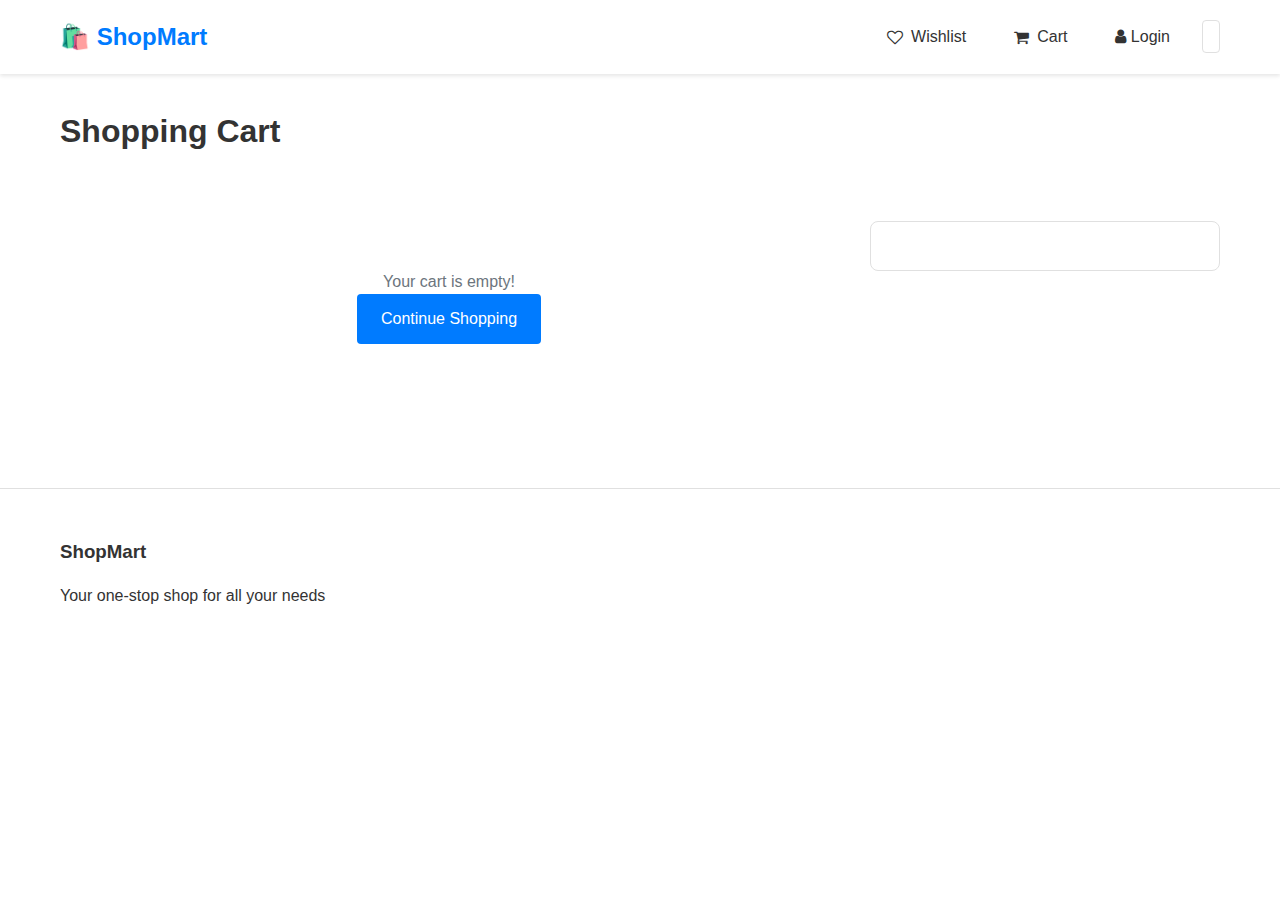
<file: E-commerce/cart.html>
<!DOCTYPE html>
<html lang="en">
<head>
    <meta charset="UTF-8">
    <meta name="viewport" content="width=device-width, initial-scale=1.0">
    <title>Cart - ShopMart</title>
    <link rel="stylesheet" href="https://cdnjs.cloudflare.com/ajax/libs/font-awesome/4.7.0/css/font-awesome.min.css">
    <link rel="stylesheet" href="css/styles.css">
</head>
<body>
    <!-- Navigation -->
    <nav class="navbar">
        <div class="container">
            <div class="nav-brand">
                <a href="index.html"><h1>🛍️ ShopMart</h1></a>
            </div>
            <div class="nav-menu">
                <a href="wishlist.html" class="nav-link">
                    <i class="fa fa-heart-o"></i>
                    <span class="wishlist-count">0</span>
                    Wishlist
                </a>
                <a href="cart.html" class="nav-link">
                    <i class="fa fa-shopping-cart"></i>
                    <span class="cart-count">0</span>
                    Cart
                </a>
                <a href="login.html" id="login-btn" class="nav-link">
                    <i class="fa fa-user"></i>
                    Login
                </a>
                <div id="user-menu" class="user-menu" style="display: none;">
                    <span class="user-name">User</span>
                    <div class="user-dropdown">
                        <a href="profile.html"><i class="fa fa-user"></i> Profile</a>
                        <a href="orders.html"><i class="fa fa-shopping-bag"></i> Orders</a>
                        <a href="wishlist.html"><i class="fa fa-heart"></i> Wishlist</a>
                        <a href="#" onclick="logout()"><i class="fa fa-sign-out"></i> Logout</a>
                    </div>
                </div>
                <button id="theme-toggle" class="btn-icon"><i class="fa fa-moon"></i></button>
            </div>
        </div>
    </nav>

    <div class="container">
        <h1 class="page-title">Shopping Cart</h1>
        <div class="cart-page">
            <div class="cart-items-section">
                <div id="cart-items"></div>
            </div>
            <aside class="cart-summary" id="cart-summary"></aside>
        </div>
    </div>

    <!-- Footer -->
    <footer class="footer">
        <div class="container">
            <div class="footer-content">
                <div class="footer-section">
                    <h3>ShopMart</h3>
                    <p>Your one-stop shop for all your needs</p>
                </div>
            </div>
        </div>
    </footer>

    <script src="data/products.js"></script>
    <script src="js/app.js"></script>
    <script src="js/pages.js"></script>
</body>
</html>
</file>
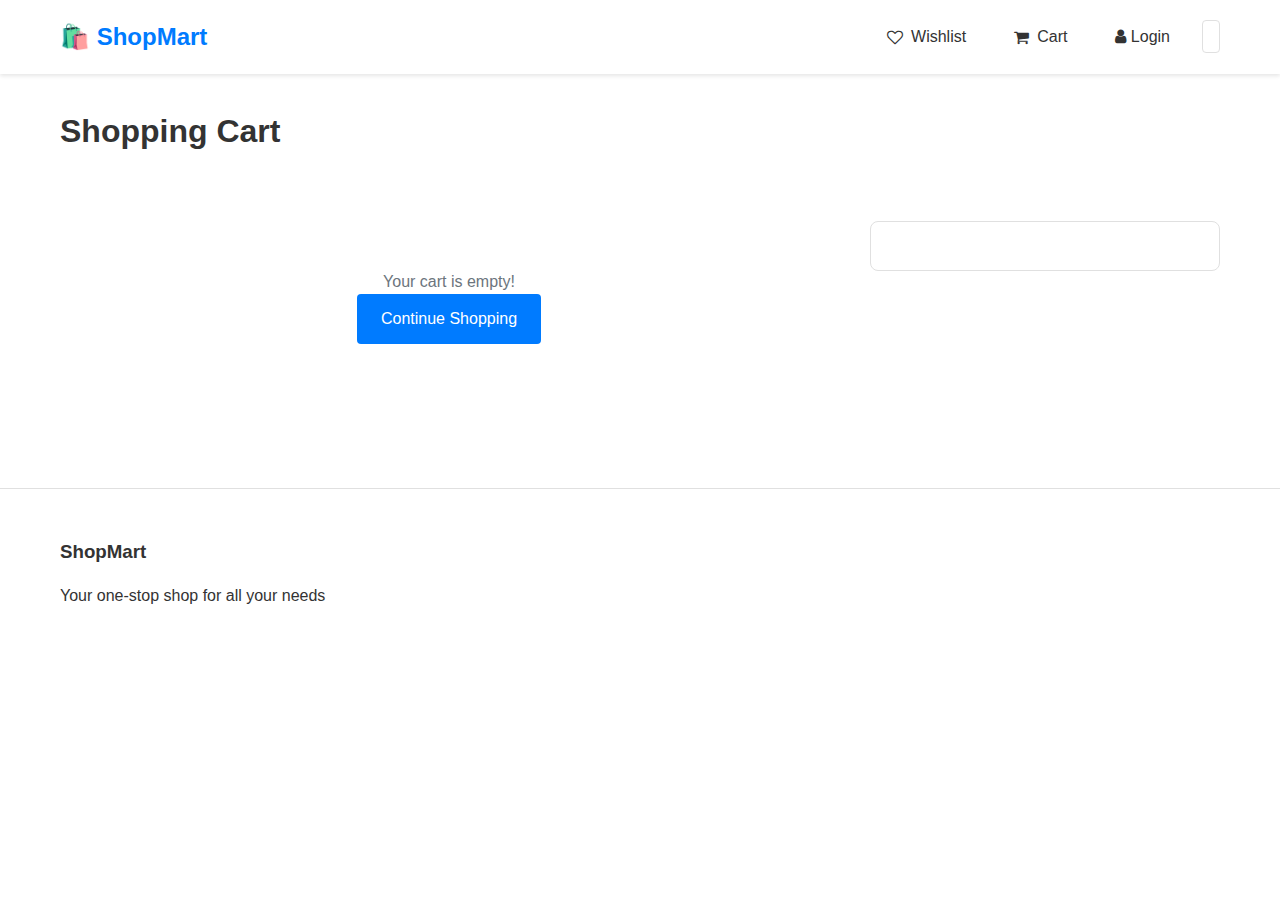
<file: E-commerce/checkout.html>
<!DOCTYPE html>
<html lang="en">
<head>
    <meta charset="UTF-8">
    <meta name="viewport" content="width=device-width, initial-scale=1.0">
    <title>Checkout - ShopMart</title>
    <link rel="stylesheet" href="https://cdnjs.cloudflare.com/ajax/libs/font-awesome/4.7.0/css/font-awesome.min.css">
    <link rel="stylesheet" href="css/styles.css">
</head>
<body>
    <!-- Navigation -->
    <nav class="navbar">
        <div class="container">
            <div class="nav-brand">
                <a href="index.html"><h1>🛍️ ShopMart</h1></a>
            </div>
            <div class="nav-menu">
                <a href="wishlist.html" class="nav-link">
                    <i class="fa fa-heart-o"></i>
                    <span class="wishlist-count">0</span>
                    Wishlist
                </a>
                <a href="cart.html" class="nav-link">
                    <i class="fa fa-shopping-cart"></i>
                    <span class="cart-count">0</span>
                    Cart
                </a>
                <button id="theme-toggle" class="btn-icon"><i class="fa fa-moon"></i></button>
            </div>
        </div>
    </nav>

    <div class="container">
        <h1 class="page-title">Checkout</h1>
        <div class="checkout-page">
            <form id="checkout-form" class="checkout-form">
                <div class="form-section">
                    <h2>Shipping Information</h2>
                    <div class="form-group">
                        <label for="name">Full Name *</label>
                        <input type="text" id="name" name="name" required>
                    </div>
                    <div class="form-group">
                        <label for="address">Address *</label>
                        <input type="text" id="address" name="address" required>
                    </div>
                    <div class="form-row">
                        <div class="form-group">
                            <label for="city">City *</label>
                            <input type="text" id="city" name="city" required>
                        </div>
                        <div class="form-group">
                            <label for="zip">ZIP Code *</label>
                            <input type="text" id="zip" name="zip" pattern="[0-9]{6}" required>
                        </div>
                    </div>
                    <div class="form-group">
                        <label for="phone">Phone *</label>
                        <input type="tel" id="phone" name="phone" pattern="[0-9]{10}" required>
                    </div>
                    <div class="form-group">
                        <label for="email">Email *</label>
                        <input type="email" id="email" name="email" required>
                    </div>
                </div>

                <div class="form-section">
                    <h2>Payment Method</h2>
                    <div class="payment-methods">
                        <label class="payment-option">
                            <input type="radio" name="payment-method" value="COD" checked>
                            <span>Cash on Delivery (COD)</span>
                        </label>
                        <label class="payment-option">
                            <input type="radio" name="payment-method" value="UPI">
                            <span>UPI</span>
                        </label>
                        <label class="payment-option">
                            <input type="radio" name="payment-method" value="Card">
                            <span>Credit/Debit Card</span>
                        </label>
                    </div>
                </div>

                <button type="submit" class="btn btn-primary btn-block">Place Order</button>
            </form>

            <aside class="checkout-summary-section" id="checkout-summary"></aside>
        </div>
    </div>

    <!-- Footer -->
    <footer class="footer">
        <div class="container">
            <div class="footer-content">
                <div class="footer-section">
                    <h3>ShopMart</h3>
                </div>
            </div>
        </div>
    </footer>

    <script src="data/products.js"></script>
    <script src="js/app.js"></script>
    <script src="js/pages.js"></script>
</body>
</html>
</file>
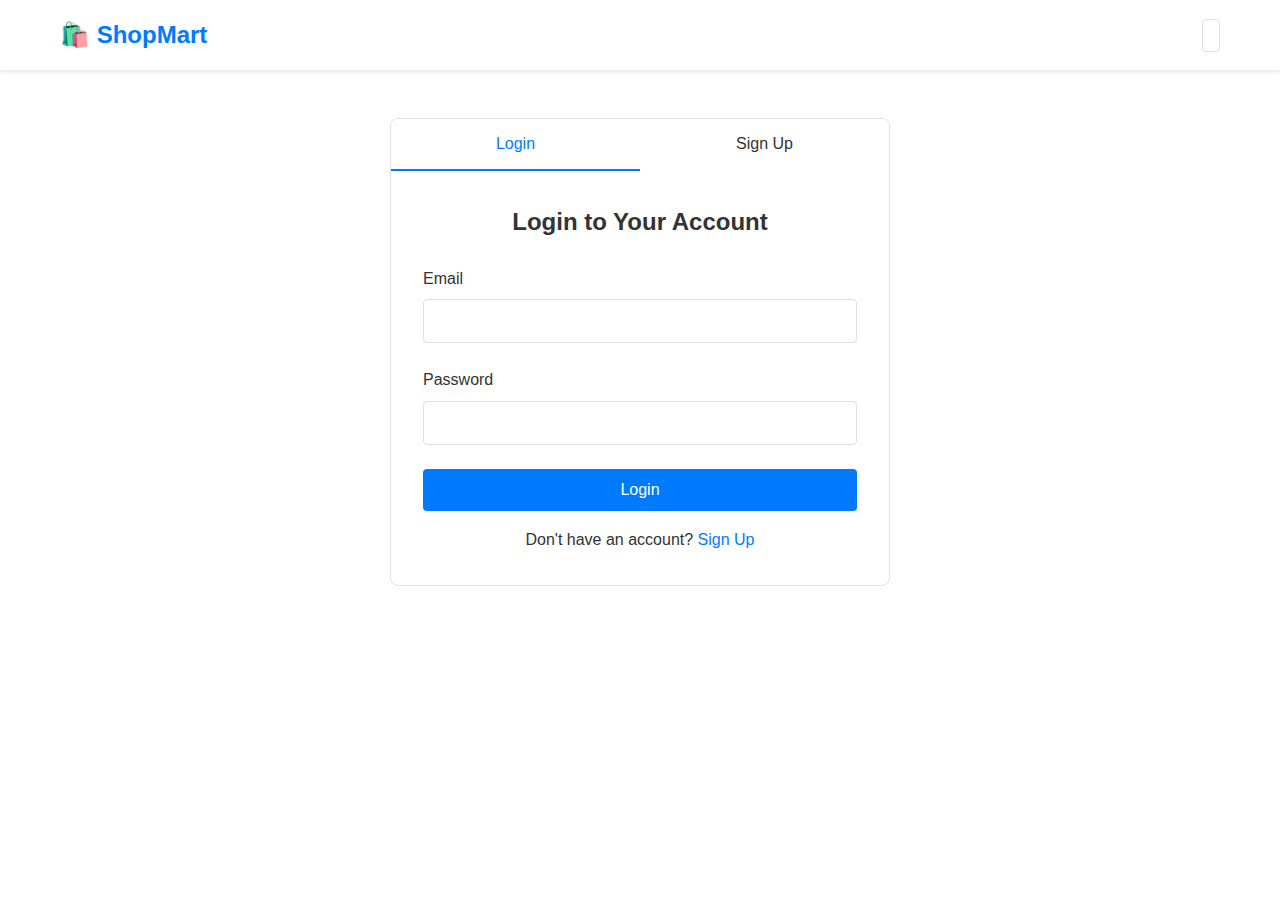
<file: E-commerce/login.html>
<!DOCTYPE html>
<html lang="en">
<head>
    <meta charset="UTF-8">
    <meta name="viewport" content="width=device-width, initial-scale=1.0">
    <title>Login - ShopMart</title>
    <link rel="stylesheet" href="https://cdnjs.cloudflare.com/ajax/libs/font-awesome/4.7.0/css/font-awesome.min.css">
    <link rel="stylesheet" href="css/styles.css">
</head>
<body>
    <!-- Navigation -->
    <nav class="navbar">
        <div class="container">
            <div class="nav-brand">
                <a href="index.html"><h1>🛍️ ShopMart</h1></a>
            </div>
            <div class="nav-menu">
                <button id="theme-toggle" class="btn-icon"><i class="fa fa-moon"></i></button>
            </div>
        </div>
    </nav>

    <div class="container">
        <div class="auth-page">
            <div class="auth-tabs">
                <button class="tab-btn active" onclick="switchTab('login')">Login</button>
                <button class="tab-btn" onclick="switchTab('signup')">Sign Up</button>
            </div>

            <div id="login-tab" class="auth-tab active">
                <form id="login-form" class="auth-form">
                    <h2>Login to Your Account</h2>
                    <div class="form-group">
                        <label for="login-email">Email</label>
                        <input type="email" id="login-email" name="email" required>
                    </div>
                    <div class="form-group">
                        <label for="login-password">Password</label>
                        <input type="password" id="login-password" name="password" required>
                    </div>
                    <button type="submit" class="btn btn-primary btn-block">Login</button>
                    <p class="auth-link">Don't have an account? <a href="#" onclick="switchTab('signup'); return false;">Sign Up</a></p>
                </form>
            </div>

            <div id="signup-tab" class="auth-tab">
                <form id="signup-form" class="auth-form">
                    <h2>Create New Account</h2>
                    <div class="form-group">
                        <label for="signup-name">Full Name</label>
                        <input type="text" id="signup-name" name="name" required>
                    </div>
                    <div class="form-group">
                        <label for="signup-email">Email</label>
                        <input type="email" id="signup-email" name="email" required>
                    </div>
                    <div class="form-group">
                        <label for="signup-password">Password</label>
                        <input type="password" id="signup-password" name="password" required minlength="6">
                    </div>
                    <div class="form-group">
                        <label for="confirm-password">Confirm Password</label>
                        <input type="password" id="confirm-password" name="confirm-password" required>
                    </div>
                    <button type="submit" class="btn btn-primary btn-block">Sign Up</button>
                    <p class="auth-link">Already have an account? <a href="#" onclick="switchTab('login'); return false;">Login</a></p>
                </form>
            </div>
        </div>
    </div>

    <script>
        function switchTab(tab) {
            document.querySelectorAll('.tab-btn').forEach(btn => btn.classList.remove('active'));
            document.querySelectorAll('.auth-tab').forEach(t => t.classList.remove('active'));
            
            if (tab === 'login') {
                document.querySelector('.tab-btn:first-child').classList.add('active');
                document.getElementById('login-tab').classList.add('active');
            } else {
                document.querySelector('.tab-btn:last-child').classList.add('active');
                document.getElementById('signup-tab').classList.add('active');
            }
        }
        window.switchTab = switchTab;
    </script>

    <script src="data/products.js"></script>
    <script src="js/app.js"></script>
    <script src="js/pages.js"></script>
</body>
</html>
</file>
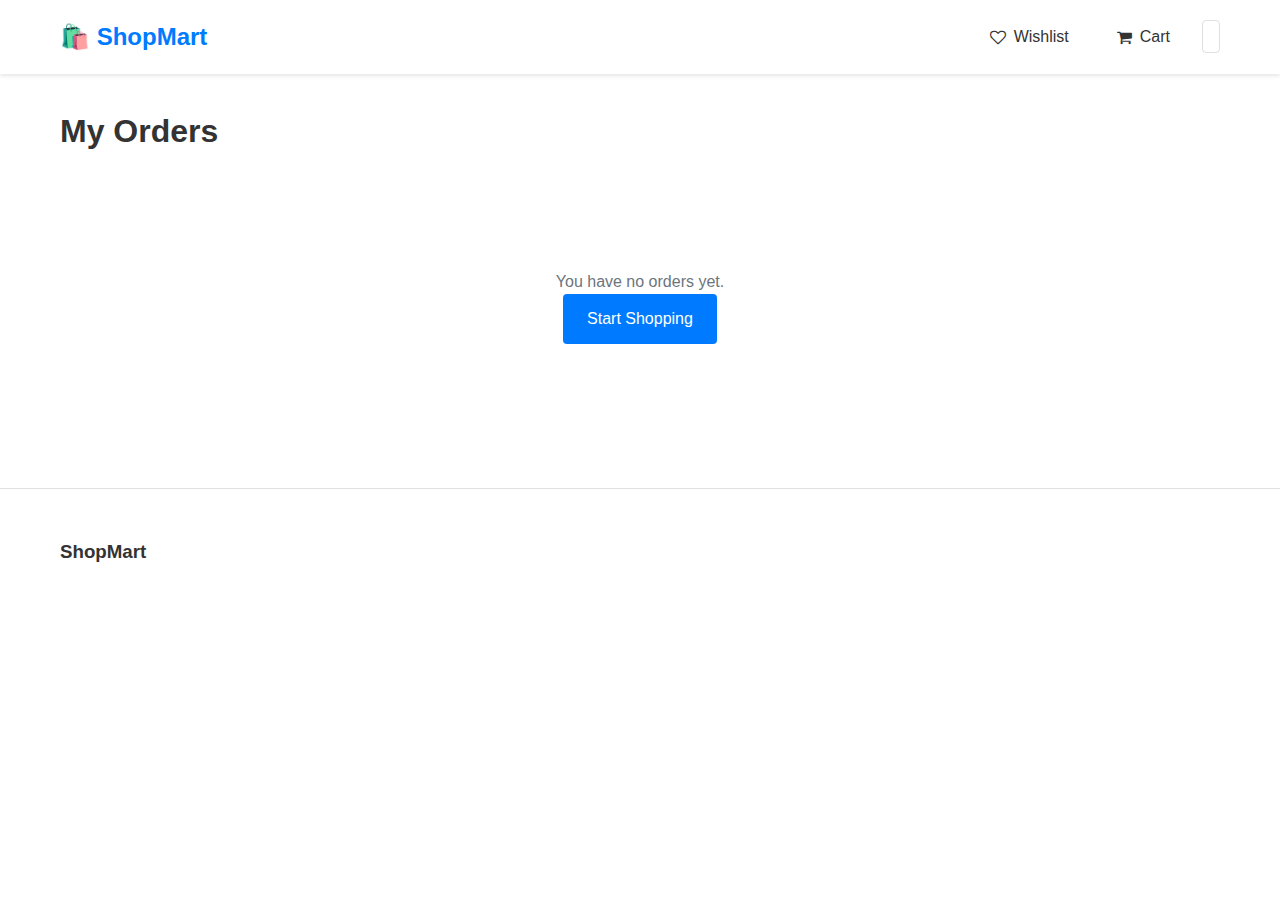
<file: E-commerce/order-summary.html>
<!DOCTYPE html>
<html lang="en">
<head>
    <meta charset="UTF-8">
    <meta name="viewport" content="width=device-width, initial-scale=1.0">
    <title>Order Summary - ShopMart</title>
    <link rel="stylesheet" href="https://cdnjs.cloudflare.com/ajax/libs/font-awesome/4.7.0/css/font-awesome.min.css">
    <link rel="stylesheet" href="css/styles.css">
</head>
<body>
    <!-- Navigation -->
    <nav class="navbar">
        <div class="container">
            <div class="nav-brand">
                <a href="index.html"><h1>🛍️ ShopMart</h1></a>
            </div>
            <div class="nav-menu">
                <a href="wishlist.html" class="nav-link">
                    <i class="fa fa-heart-o"></i>
                    <span class="wishlist-count">0</span>
                    Wishlist
                </a>
                <a href="cart.html" class="nav-link">
                    <i class="fa fa-shopping-cart"></i>
                    <span class="cart-count">0</span>
                    Cart
                </a>
                <button id="theme-toggle" class="btn-icon"><i class="fa fa-moon"></i></button>
            </div>
        </div>
    </nav>

    <div class="container">
        <div id="order-summary-content" class="order-summary-page"></div>
    </div>

    <!-- Footer -->
    <footer class="footer">
        <div class="container">
            <div class="footer-content">
                <div class="footer-section">
                    <h3>ShopMart</h3>
                </div>
            </div>
        </div>
    </footer>

    <script src="data/products.js"></script>
    <script src="js/app.js"></script>
    <script src="js/pages.js"></script>
</body>
</html>
</file>
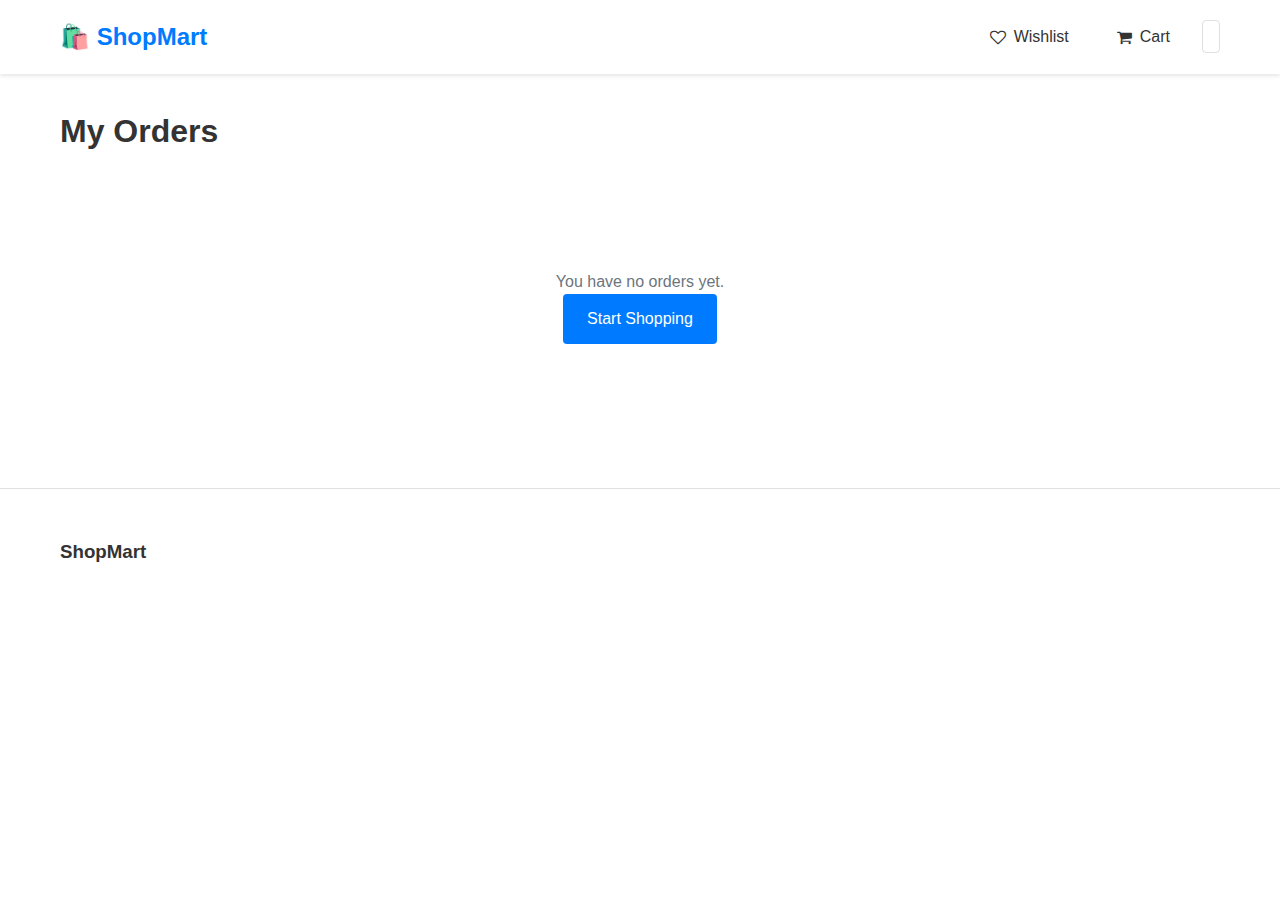
<file: E-commerce/orders.html>
<!DOCTYPE html>
<html lang="en">
<head>
    <meta charset="UTF-8">
    <meta name="viewport" content="width=device-width, initial-scale=1.0">
    <title>My Orders - ShopMart</title>
    <link rel="stylesheet" href="https://cdnjs.cloudflare.com/ajax/libs/font-awesome/4.7.0/css/font-awesome.min.css">
    <link rel="stylesheet" href="css/styles.css">
</head>
<body>
    <!-- Navigation -->
    <nav class="navbar">
        <div class="container">
            <div class="nav-brand">
                <a href="index.html"><h1>🛍️ ShopMart</h1></a>
            </div>
            <div class="nav-menu">
                <a href="wishlist.html" class="nav-link">
                    <i class="fa fa-heart-o"></i>
                    <span class="wishlist-count">0</span>
                    Wishlist
                </a>
                <a href="cart.html" class="nav-link">
                    <i class="fa fa-shopping-cart"></i>
                    <span class="cart-count">0</span>
                    Cart
                </a>
                <div id="user-menu" class="user-menu" style="display: none;">
                    <span class="user-name">User</span>
                    <div class="user-dropdown">
                        <a href="profile.html"><i class="fa fa-user"></i> Profile</a>
                        <a href="orders.html"><i class="fa fa-shopping-bag"></i> Orders</a>
                        <a href="wishlist.html"><i class="fa fa-heart"></i> Wishlist</a>
                        <a href="#" onclick="logout()"><i class="fa fa-sign-out"></i> Logout</a>
                    </div>
                </div>
                <button id="theme-toggle" class="btn-icon"><i class="fa fa-moon"></i></button>
            </div>
        </div>
    </nav>

    <div class="container">
        <h1 class="page-title">My Orders</h1>
        <div id="orders-list" class="orders-list"></div>
    </div>

    <!-- Footer -->
    <footer class="footer">
        <div class="container">
            <div class="footer-content">
                <div class="footer-section">
                    <h3>ShopMart</h3>
                </div>
            </div>
        </div>
    </footer>

    <script src="data/products.js"></script>
    <script src="js/app.js"></script>
    <script src="js/pages.js"></script>
</body>
</html>
</file>
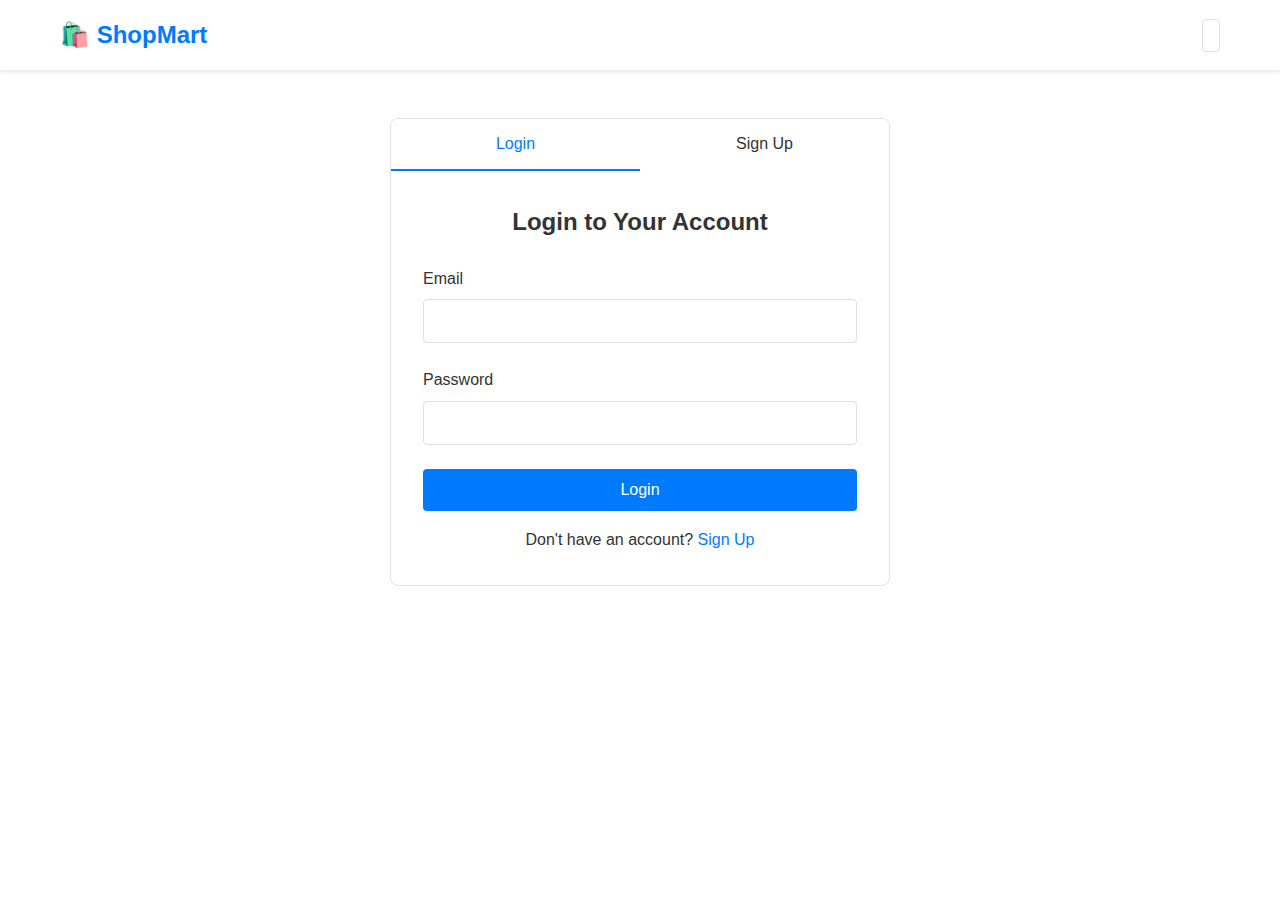
<file: E-commerce/profile.html>
<!DOCTYPE html>
<html lang="en">
<head>
    <meta charset="UTF-8">
    <meta name="viewport" content="width=device-width, initial-scale=1.0">
    <title>Profile - ShopMart</title>
    <link rel="stylesheet" href="https://cdnjs.cloudflare.com/ajax/libs/font-awesome/4.7.0/css/font-awesome.min.css">
    <link rel="stylesheet" href="css/styles.css">
</head>
<body>
    <!-- Navigation -->
    <nav class="navbar">
        <div class="container">
            <div class="nav-brand">
                <a href="index.html"><h1>🛍️ ShopMart</h1></a>
            </div>
            <div class="nav-menu">
                <a href="wishlist.html" class="nav-link">
                    <i class="fa fa-heart-o"></i>
                    <span class="wishlist-count">0</span>
                    Wishlist
                </a>
                <a href="cart.html" class="nav-link">
                    <i class="fa fa-shopping-cart"></i>
                    <span class="cart-count">0</span>
                    Cart
                </a>
                <div id="user-menu" class="user-menu" style="display: none;">
                    <span class="user-name">User</span>
                    <div class="user-dropdown">
                        <a href="profile.html"><i class="fa fa-user"></i> Profile</a>
                        <a href="orders.html"><i class="fa fa-shopping-bag"></i> Orders</a>
                        <a href="wishlist.html"><i class="fa fa-heart"></i> Wishlist</a>
                        <a href="#" onclick="logout()"><i class="fa fa-sign-out"></i> Logout</a>
                    </div>
                </div>
                <button id="theme-toggle" class="btn-icon"><i class="fa fa-moon"></i></button>
            </div>
        </div>
    </nav>

    <div class="container">
        <h1 class="page-title">My Profile</h1>
        <div id="profile-content" class="profile-page"></div>
    </div>

    <!-- Footer -->
    <footer class="footer">
        <div class="container">
            <div class="footer-content">
                <div class="footer-section">
                    <h3>ShopMart</h3>
                </div>
            </div>
        </div>
    </footer>

    <script src="data/products.js"></script>
    <script src="js/app.js"></script>
    <script src="js/pages.js"></script>
</body>
</html>
</file>
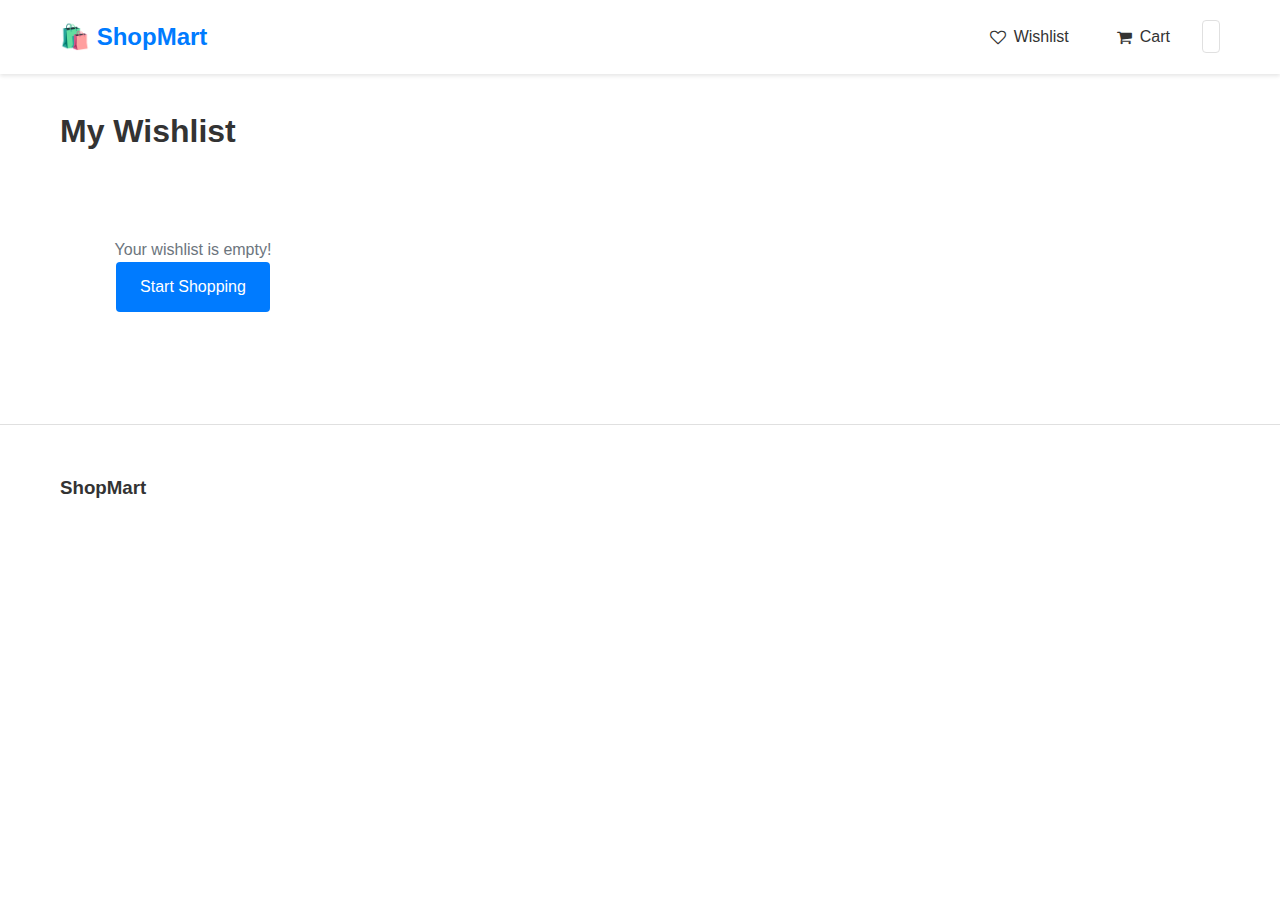
<file: E-commerce/wishlist.html>
<!DOCTYPE html>
<html lang="en">
<head>
    <meta charset="UTF-8">
    <meta name="viewport" content="width=device-width, initial-scale=1.0">
    <title>Wishlist - ShopMart</title>
    <link rel="stylesheet" href="https://cdnjs.cloudflare.com/ajax/libs/font-awesome/4.7.0/css/font-awesome.min.css">
    <link rel="stylesheet" href="css/styles.css">
</head>
<body>
    <!-- Navigation -->
    <nav class="navbar">
        <div class="container">
            <div class="nav-brand">
                <a href="index.html"><h1>🛍️ ShopMart</h1></a>
            </div>
            <div class="nav-menu">
                <a href="wishlist.html" class="nav-link">
                    <i class="fa fa-heart-o"></i>
                    <span class="wishlist-count">0</span>
                    Wishlist
                </a>
                <a href="cart.html" class="nav-link">
                    <i class="fa fa-shopping-cart"></i>
                    <span class="cart-count">0</span>
                    Cart
                </a>
                <div id="user-menu" class="user-menu" style="display: none;">
                    <span class="user-name">User</span>
                    <div class="user-dropdown">
                        <a href="profile.html"><i class="fa fa-user"></i> Profile</a>
                        <a href="orders.html"><i class="fa fa-shopping-bag"></i> Orders</a>
                        <a href="wishlist.html"><i class="fa fa-heart"></i> Wishlist</a>
                        <a href="#" onclick="logout()"><i class="fa fa-sign-out"></i> Logout</a>
                    </div>
                </div>
                <button id="theme-toggle" class="btn-icon"><i class="fa fa-moon"></i></button>
            </div>
        </div>
    </nav>

    <div class="container">
        <h1 class="page-title">My Wishlist</h1>
        <div id="wishlist-grid" class="products-grid"></div>
    </div>

    <!-- Footer -->
    <footer class="footer">
        <div class="container">
            <div class="footer-content">
                <div class="footer-section">
                    <h3>ShopMart</h3>
                </div>
            </div>
        </div>
    </footer>

    <script src="data/products.js"></script>
    <script src="js/app.js"></script>
    <script src="js/pages.js"></script>
</body>
</html>
</file>
<file: E-commerce/css/styles.css>
/* CSS Variables for Theming */
:root {
  --primary-color: #007bff;
  --secondary-color: #6c757d;
  --success-color: #28a745;
  --danger-color: #dc3545;
  --warning-color: #ffc107;
  --info-color: #17a2b8;
  
  --bg-color: #ffffff;
  --text-color: #333333;
  --border-color: #e0e0e0;
  --card-bg: #ffffff;
  --hover-bg: #f8f9fa;
  
  --shadow: 0 2px 4px rgba(0,0,0,0.1);
  --shadow-hover: 0 4px 8px rgba(0,0,0,0.15);
  
  --font-family: -apple-system, BlinkMacSystemFont, 'Segoe UI', Roboto, Oxygen, Ubuntu, Cantarell, sans-serif;
}

[data-theme="dark"] {
  --bg-color: #1a1a1a;
  --text-color: #e0e0e0;
  --border-color: #333333;
  --card-bg: #2d2d2d;
  --hover-bg: #3a3a3a;
  
  --shadow: 0 2px 4px rgba(0,0,0,0.3);
  --shadow-hover: 0 4px 8px rgba(0,0,0,0.4);
}

/* Reset and Base Styles */
* {
  margin: 0;
  padding: 0;
  box-sizing: border-box;
}

body {
  font-family: var(--font-family);
  background-color: var(--bg-color);
  color: var(--text-color);
  line-height: 1.6;
  transition: background-color 0.3s, color 0.3s;
}

.container {
  max-width: 1200px;
  margin: 0 auto;
  padding: 0 20px;
}

/* Navigation */
.navbar {
  background-color: var(--card-bg);
  box-shadow: var(--shadow);
  padding: 1rem 0;
  position: sticky;
  top: 0;
  z-index: 1000;
}

.navbar .container {
  display: flex;
  justify-content: space-between;
  align-items: center;
  flex-wrap: wrap;
  gap: 1rem;
}

.nav-brand h1 {
  font-size: 1.5rem;
  color: var(--primary-color);
  margin: 0;
}

.nav-brand a {
  text-decoration: none;
}

.nav-search {
  display: flex;
  flex: 1;
  max-width: 400px;
  margin: 0 1rem;
}

.nav-search input {
  flex: 1;
  padding: 0.5rem 1rem;
  border: 1px solid var(--border-color);
  border-radius: 4px 0 0 4px;
  background-color: var(--bg-color);
  color: var(--text-color);
}

.nav-search .btn-icon {
  border-radius: 0 4px 4px 0;
  border-left: none;
}

.nav-menu {
  display: flex;
  align-items: center;
  gap: 1rem;
}

.nav-link {
  display: flex;
  align-items: center;
  gap: 0.5rem;
  text-decoration: none;
  color: var(--text-color);
  padding: 0.5rem 1rem;
  border-radius: 4px;
  position: relative;
  transition: background-color 0.3s;
}

.nav-link:hover {
  background-color: var(--hover-bg);
}

.cart-count,
.wishlist-count {
  position: absolute;
  top: -5px;
  right: 5px;
  background-color: var(--danger-color);
  color: white;
  border-radius: 50%;
  width: 20px;
  height: 20px;
  display: flex;
  align-items: center;
  justify-content: center;
  font-size: 0.75rem;
  font-weight: bold;
}

.user-menu {
  position: relative;
  cursor: pointer;
}

.user-name {
  padding: 0.5rem 1rem;
  color: var(--text-color);
}

.user-dropdown {
  position: absolute;
  top: 100%;
  right: 0;
  background-color: var(--card-bg);
  border: 1px solid var(--border-color);
  border-radius: 4px;
  box-shadow: var(--shadow-hover);
  min-width: 200px;
  display: none;
  z-index: 1000;
}

.user-menu:hover .user-dropdown {
  display: block;
}

.user-dropdown a {
  display: block;
  padding: 0.75rem 1rem;
  color: var(--text-color);
  text-decoration: none;
  transition: background-color 0.3s;
}

.user-dropdown a:hover {
  background-color: var(--hover-bg);
}

.btn-icon {
  background: none;
  border: 1px solid var(--border-color);
  color: var(--text-color);
  padding: 0.5rem;
  border-radius: 4px;
  cursor: pointer;
  transition: background-color 0.3s;
}

.btn-icon:hover {
  background-color: var(--hover-bg);
}

/* Buttons */
.btn {
  padding: 0.75rem 1.5rem;
  border: none;
  border-radius: 4px;
  font-size: 1rem;
  cursor: pointer;
  text-decoration: none;
  display: inline-block;
  transition: all 0.3s;
  text-align: center;
}

.btn-primary {
  background-color: var(--primary-color);
  color: white;
}

.btn-primary:hover {
  background-color: #0056b3;
  transform: translateY(-2px);
  box-shadow: var(--shadow-hover);
}

.btn-primary:disabled {
  background-color: var(--secondary-color);
  cursor: not-allowed;
  transform: none;
}

.btn-secondary {
  background-color: var(--secondary-color);
  color: white;
}

.btn-secondary:hover {
  background-color: #5a6268;
}

.btn-danger {
  background-color: var(--danger-color);
  color: white;
}

.btn-danger:hover {
  background-color: #c82333;
}

.btn-block {
  width: 100%;
}

.btn-sm {
  padding: 0.5rem 1rem;
  font-size: 0.875rem;
}

/* Hero Banner */
.hero-banner {
  background: linear-gradient(135deg, var(--primary-color), #0056b3);
  color: white;
  padding: 4rem 0;
  text-align: center;
  margin-bottom: 3rem;
}

.hero-content h2 {
  font-size: 2.5rem;
  margin-bottom: 1rem;
}

.hero-content p {
  font-size: 1.25rem;
  margin-bottom: 2rem;
}

/* Sections */
.section-title {
  font-size: 2rem;
  margin-bottom: 2rem;
  text-align: center;
}

.categories-section,
.featured-products-section {
  padding: 3rem 0;
}

/* Categories Grid */
.categories-grid {
  display: grid;
  grid-template-columns: repeat(auto-fit, minmax(200px, 1fr));
  gap: 2rem;
  margin-bottom: 3rem;
}

.category-card {
  background-color: var(--card-bg);
  border: 1px solid var(--border-color);
  border-radius: 8px;
  padding: 2rem;
  text-align: center;
  cursor: pointer;
  transition: all 0.3s;
  box-shadow: var(--shadow);
}

.category-card:hover {
  transform: translateY(-5px);
  box-shadow: var(--shadow-hover);
}

.category-icon {
  font-size: 3rem;
  margin-bottom: 1rem;
}

.category-card h3 {
  font-size: 1.25rem;
  color: var(--text-color);
}

/* Products Grid */
.products-grid {
  display: grid;
  grid-template-columns: repeat(auto-fill, minmax(250px, 1fr));
  gap: 2rem;
  margin-bottom: 3rem;
}

.product-card {
  background-color: var(--card-bg);
  border: 1px solid var(--border-color);
  border-radius: 8px;
  overflow: hidden;
  transition: all 0.3s;
  box-shadow: var(--shadow);
}

.product-card:hover {
  transform: translateY(-5px);
  box-shadow: var(--shadow-hover);
}

.product-image-container {
  position: relative;
  width: 100%;
  padding-top: 100%;
  overflow: hidden;
}

.product-image-container img {
  position: absolute;
  top: 0;
  left: 0;
  width: 100%;
  height: 100%;
  object-fit: cover;
  cursor: pointer;
  transition: transform 0.3s;
}

.product-image-container:hover img {
  transform: scale(1.05);
}

.discount-badge,
.out-of-stock-badge {
  position: absolute;
  top: 10px;
  left: 10px;
  background-color: var(--success-color);
  color: white;
  padding: 0.25rem 0.5rem;
  border-radius: 4px;
  font-size: 0.875rem;
  font-weight: bold;
  z-index: 10;
}

.out-of-stock-badge {
  background-color: var(--danger-color);
}

.wishlist-btn {
  position: absolute;
  top: 10px;
  right: 10px;
  background-color: rgba(255, 255, 255, 0.9);
  border: none;
  border-radius: 50%;
  width: 36px;
  height: 36px;
  display: flex;
  align-items: center;
  justify-content: center;
  cursor: pointer;
  z-index: 10;
  transition: all 0.3s;
}

.wishlist-btn:hover {
  background-color: white;
  transform: scale(1.1);
}

.wishlist-btn.active {
  color: var(--danger-color);
}

.product-info {
  padding: 1rem;
}

.product-name {
  font-size: 1.125rem;
  margin-bottom: 0.5rem;
  cursor: pointer;
  color: var(--text-color);
}

.product-name:hover {
  color: var(--primary-color);
}

.product-rating {
  display: flex;
  align-items: center;
  gap: 0.5rem;
  margin-bottom: 0.5rem;
  color: var(--warning-color);
}

.product-rating span {
  color: var(--text-color);
  font-size: 0.875rem;
}

.product-price {
  display: flex;
  align-items: center;
  gap: 1rem;
  margin-bottom: 1rem;
}

.current-price {
  font-size: 1.25rem;
  font-weight: bold;
  color: var(--primary-color);
}

.original-price {
  font-size: 1rem;
  text-decoration: line-through;
  color: var(--secondary-color);
}

.add-to-cart-btn {
  width: 100%;
}

/* Products Listing Page */
.products-page {
  display: grid;
  grid-template-columns: 250px 1fr;
  gap: 2rem;
  padding: 2rem 0;
}

.filters-sidebar {
  background-color: var(--card-bg);
  border: 1px solid var(--border-color);
  border-radius: 8px;
  padding: 1.5rem;
  height: fit-content;
  position: sticky;
  top: 100px;
}

.filters-sidebar h3 {
  margin-bottom: 1.5rem;
  font-size: 1.5rem;
}

.filter-group {
  margin-bottom: 2rem;
}

.filter-group h4 {
  margin-bottom: 0.75rem;
  font-size: 1rem;
}

.filter-group input,
.filter-group select {
  width: 100%;
  padding: 0.5rem;
  border: 1px solid var(--border-color);
  border-radius: 4px;
  background-color: var(--bg-color);
  color: var(--text-color);
}

.price-inputs {
  display: flex;
  align-items: center;
  gap: 0.5rem;
}

.price-inputs input {
  flex: 1;
}

.products-header {
  display: flex;
  justify-content: space-between;
  align-items: center;
  margin-bottom: 2rem;
  flex-wrap: wrap;
  gap: 1rem;
}

.results-count {
  font-size: 1.125rem;
  color: var(--text-color);
}

.sort-section {
  display: flex;
  align-items: center;
  gap: 0.5rem;
}

.sort-section select {
  padding: 0.5rem;
  border: 1px solid var(--border-color);
  border-radius: 4px;
  background-color: var(--bg-color);
  color: var(--text-color);
}

/* Cart Page */
.cart-page {
  display: grid;
  grid-template-columns: 1fr 350px;
  gap: 2rem;
  padding: 2rem 0;
}

.cart-item {
  display: grid;
  grid-template-columns: 100px 1fr 150px 100px 50px;
  gap: 1rem;
  padding: 1rem;
  background-color: var(--card-bg);
  border: 1px solid var(--border-color);
  border-radius: 8px;
  margin-bottom: 1rem;
  align-items: center;
}

.cart-item-image {
  width: 100px;
  height: 100px;
}

.cart-item-image img {
  width: 100%;
  height: 100%;
  object-fit: cover;
  border-radius: 4px;
}

.cart-item-info h3 {
  cursor: pointer;
  margin-bottom: 0.25rem;
}

.cart-item-info h3:hover {
  color: var(--primary-color);
}

.cart-item-category {
  color: var(--secondary-color);
  font-size: 0.875rem;
}

.cart-item-quantity {
  display: flex;
  align-items: center;
  gap: 0.5rem;
}

.cart-item-quantity button {
  width: 30px;
  height: 30px;
  border: 1px solid var(--border-color);
  border-radius: 4px;
  background-color: var(--bg-color);
  color: var(--text-color);
  cursor: pointer;
}

.cart-item-quantity button:hover {
  background-color: var(--hover-bg);
}

.cart-item-actions button {
  background: none;
  border: none;
  color: var(--danger-color);
  cursor: pointer;
  font-size: 1.25rem;
}

.cart-summary {
  background-color: var(--card-bg);
  border: 1px solid var(--border-color);
  border-radius: 8px;
  padding: 1.5rem;
  height: fit-content;
  position: sticky;
  top: 100px;
}

.cart-summary h3 {
  margin-bottom: 1.5rem;
}

.summary-row {
  display: flex;
  justify-content: space-between;
  padding: 0.75rem 0;
  border-bottom: 1px solid var(--border-color);
}

.summary-row.total-row {
  font-size: 1.25rem;
  font-weight: bold;
  border-bottom: none;
  padding-top: 1rem;
  margin-top: 1rem;
  border-top: 2px solid var(--border-color);
}

.discount {
  color: var(--success-color);
}

.empty-cart,
.empty-orders,
.empty-wishlist,
.no-products {
  text-align: center;
  padding: 3rem;
  color: var(--secondary-color);
}

/* Checkout Page */
.checkout-page {
  display: grid;
  grid-template-columns: 1fr 400px;
  gap: 2rem;
  padding: 2rem 0;
}

.checkout-form {
  background-color: var(--card-bg);
  border: 1px solid var(--border-color);
  border-radius: 8px;
  padding: 2rem;
}

.form-section {
  margin-bottom: 2rem;
}

.form-section h2 {
  margin-bottom: 1.5rem;
  font-size: 1.5rem;
}

.form-group {
  margin-bottom: 1.5rem;
}

.form-group label {
  display: block;
  margin-bottom: 0.5rem;
  font-weight: 500;
}

.form-group input,
.form-group select {
  width: 100%;
  padding: 0.75rem;
  border: 1px solid var(--border-color);
  border-radius: 4px;
  background-color: var(--bg-color);
  color: var(--text-color);
  font-size: 1rem;
}

.form-group input:focus,
.form-group select:focus {
  outline: none;
  border-color: var(--primary-color);
}

.form-group input.error {
  border-color: var(--danger-color);
}

.error-message {
  color: var(--danger-color);
  font-size: 0.875rem;
  margin-top: 0.25rem;
  display: block;
}

.form-row {
  display: grid;
  grid-template-columns: 1fr 1fr;
  gap: 1rem;
}

.payment-methods {
  display: flex;
  flex-direction: column;
  gap: 1rem;
}

.payment-option {
  display: flex;
  align-items: center;
  padding: 1rem;
  border: 1px solid var(--border-color);
  border-radius: 4px;
  cursor: pointer;
  transition: background-color 0.3s;
}

.payment-option:hover {
  background-color: var(--hover-bg);
}

.payment-option input[type="radio"] {
  margin-right: 0.75rem;
}

.checkout-summary-section {
  background-color: var(--card-bg);
  border: 1px solid var(--border-color);
  border-radius: 8px;
  padding: 1.5rem;
  height: fit-content;
  position: sticky;
  top: 100px;
}

.checkout-item {
  display: flex;
  gap: 1rem;
  padding: 1rem 0;
  border-bottom: 1px solid var(--border-color);
}

.checkout-item img {
  width: 60px;
  height: 60px;
  object-fit: cover;
  border-radius: 4px;
}

.checkout-item h4 {
  font-size: 0.875rem;
  margin-bottom: 0.25rem;
}

.checkout-item p {
  font-size: 0.75rem;
  color: var(--secondary-color);
}

.checkout-item span {
  margin-left: auto;
  font-weight: bold;
}

.checkout-totals {
  margin-top: 1rem;
}

/* Order Summary */
.order-summary-page {
  padding: 2rem 0;
}

.order-success {
  text-align: center;
  padding: 2rem;
  background-color: var(--card-bg);
  border: 1px solid var(--border-color);
  border-radius: 8px;
  margin-bottom: 2rem;
}

.order-success i {
  font-size: 4rem;
  color: var(--success-color);
  margin-bottom: 1rem;
}

.order-details-section {
  background-color: var(--card-bg);
  border: 1px solid var(--border-color);
  border-radius: 8px;
  padding: 1.5rem;
  margin-bottom: 1.5rem;
}

.order-details-section h3 {
  margin-bottom: 1rem;
}

.order-item {
  display: flex;
  gap: 1rem;
  padding: 1rem 0;
  border-bottom: 1px solid var(--border-color);
}

.order-item:last-child {
  border-bottom: none;
}

.order-item img {
  width: 80px;
  height: 80px;
  object-fit: cover;
  border-radius: 4px;
}

.address-details,
.payment-details {
  line-height: 1.8;
}

.status-confirmed {
  color: var(--success-color);
  font-weight: bold;
}

.order-total {
  text-align: center;
  padding: 2rem;
  background-color: var(--card-bg);
  border: 1px solid var(--border-color);
  border-radius: 8px;
}

.order-total h3 {
  margin-bottom: 1rem;
}

.total-price {
  font-size: 2rem;
  font-weight: bold;
  color: var(--primary-color);
}

.order-actions {
  display: flex;
  gap: 1rem;
  justify-content: center;
  margin-top: 2rem;
}

/* Orders Page */
.orders-list {
  padding: 2rem 0;
}

.order-card {
  background-color: var(--card-bg);
  border: 1px solid var(--border-color);
  border-radius: 8px;
  padding: 1.5rem;
  margin-bottom: 1.5rem;
}

.order-header {
  display: flex;
  justify-content: space-between;
  align-items: center;
  margin-bottom: 1rem;
  padding-bottom: 1rem;
  border-bottom: 1px solid var(--border-color);
}

.order-date {
  color: var(--secondary-color);
  font-size: 0.875rem;
}

.order-total-amount {
  font-size: 1.25rem;
  font-weight: bold;
  color: var(--primary-color);
}

.order-items-preview {
  display: flex;
  gap: 0.5rem;
  margin-bottom: 1rem;
}

.order-items-preview img {
  width: 60px;
  height: 60px;
  object-fit: cover;
  border-radius: 4px;
}

.more-items {
  display: flex;
  align-items: center;
  justify-content: center;
  width: 60px;
  height: 60px;
  background-color: var(--hover-bg);
  border-radius: 4px;
  color: var(--text-color);
}

.order-footer {
  display: flex;
  justify-content: space-between;
  align-items: center;
  padding-top: 1rem;
  border-top: 1px solid var(--border-color);
}

.order-status {
  color: var(--success-color);
  font-weight: bold;
}

/* Auth Pages */
.auth-page {
  max-width: 500px;
  margin: 3rem auto;
  background-color: var(--card-bg);
  border: 1px solid var(--border-color);
  border-radius: 8px;
  overflow: hidden;
}

.auth-tabs {
  display: flex;
}

.tab-btn {
  flex: 1;
  padding: 1rem;
  background-color: var(--bg-color);
  border: none;
  border-bottom: 2px solid transparent;
  cursor: pointer;
  font-size: 1rem;
  color: var(--text-color);
  transition: all 0.3s;
}

.tab-btn.active {
  background-color: var(--card-bg);
  border-bottom-color: var(--primary-color);
  color: var(--primary-color);
}

.auth-tab {
  display: none;
  padding: 2rem;
}

.auth-tab.active {
  display: block;
}

.auth-form h2 {
  margin-bottom: 1.5rem;
  text-align: center;
}

.auth-link {
  text-align: center;
  margin-top: 1rem;
  color: var(--text-color);
}

.auth-link a {
  color: var(--primary-color);
  text-decoration: none;
}

/* Profile Page */
.profile-page {
  padding: 2rem 0;
}

.profile-header {
  text-align: center;
  padding: 2rem;
  background-color: var(--card-bg);
  border: 1px solid var(--border-color);
  border-radius: 8px;
  margin-bottom: 2rem;
}

.profile-avatar {
  width: 100px;
  height: 100px;
  border-radius: 50%;
  background-color: var(--hover-bg);
  display: flex;
  align-items: center;
  justify-content: center;
  margin: 0 auto 1rem;
  font-size: 3rem;
  color: var(--primary-color);
}

.profile-stats {
  display: grid;
  grid-template-columns: repeat(auto-fit, minmax(200px, 1fr));
  gap: 1.5rem;
  margin-bottom: 2rem;
}

.stat-card {
  background-color: var(--card-bg);
  border: 1px solid var(--border-color);
  border-radius: 8px;
  padding: 1.5rem;
  text-align: center;
}

.stat-card i {
  font-size: 2rem;
  color: var(--primary-color);
  margin-bottom: 0.5rem;
}

.stat-card h3 {
  font-size: 2rem;
  margin-bottom: 0.5rem;
}

.profile-actions {
  display: flex;
  gap: 1rem;
  justify-content: center;
  flex-wrap: wrap;
}

/* Product Details Modal */
.modal {
  display: none;
  position: fixed;
  top: 0;
  left: 0;
  width: 100%;
  height: 100%;
  background-color: rgba(0, 0, 0, 0.7);
  z-index: 2000;
  align-items: center;
  justify-content: center;
  padding: 2rem;
}

.modal-content {
  background-color: var(--card-bg);
  border-radius: 8px;
  max-width: 1200px;
  max-height: 90vh;
  overflow-y: auto;
  position: relative;
  width: 100%;
}

.close-modal {
  position: absolute;
  top: 1rem;
  right: 1rem;
  font-size: 2rem;
  cursor: pointer;
  z-index: 10;
  color: var(--text-color);
}

.product-details-container {
  display: grid;
  grid-template-columns: 1fr 1fr;
  gap: 2rem;
  padding: 2rem;
}

.product-details-images img {
  width: 100%;
  border-radius: 8px;
  margin-bottom: 1rem;
}

.product-thumbnails {
  display: flex;
  gap: 0.5rem;
}

.product-thumbnails img {
  width: 80px;
  height: 80px;
  object-fit: cover;
  border-radius: 4px;
  cursor: pointer;
  border: 2px solid transparent;
}

.product-thumbnails img.active {
  border-color: var(--primary-color);
}

.product-details-info h1 {
  margin-bottom: 1rem;
}

.product-specifications table {
  width: 100%;
  margin-top: 1rem;
}

.product-specifications td {
  padding: 0.5rem;
  border-bottom: 1px solid var(--border-color);
}

.product-specifications td:first-child {
  font-weight: bold;
  width: 40%;
}

.product-actions {
  display: flex;
  gap: 1rem;
  margin: 2rem 0;
}

.product-reviews-section {
  margin-top: 2rem;
}

.review-item {
  padding: 1rem;
  border: 1px solid var(--border-color);
  border-radius: 4px;
  margin-bottom: 1rem;
}

.review-header {
  display: flex;
  align-items: center;
  gap: 1rem;
  margin-bottom: 0.5rem;
}

.review-date {
  color: var(--secondary-color);
  font-size: 0.875rem;
  margin-left: auto;
}

/* Toast Notifications */
.toast {
  position: fixed;
  bottom: 2rem;
  right: 2rem;
  padding: 1rem 1.5rem;
  background-color: var(--card-bg);
  border: 1px solid var(--border-color);
  border-radius: 4px;
  box-shadow: var(--shadow-hover);
  z-index: 3000;
  opacity: 0;
  transform: translateY(20px);
  transition: all 0.3s;
}

.toast.show {
  opacity: 1;
  transform: translateY(0);
}

.toast-success {
  border-left: 4px solid var(--success-color);
}

.toast-error {
  border-left: 4px solid var(--danger-color);
}

.toast-info {
  border-left: 4px solid var(--info-color);
}

/* Loading Overlay */
#loading-overlay {
  position: fixed;
  top: 0;
  left: 0;
  width: 100%;
  height: 100%;
  background-color: rgba(0, 0, 0, 0.5);
  display: flex;
  align-items: center;
  justify-content: center;
  z-index: 4000;
}

.spinner {
  width: 50px;
  height: 50px;
  border: 4px solid var(--border-color);
  border-top-color: var(--primary-color);
  border-radius: 50%;
  animation: spin 1s linear infinite;
}

@keyframes spin {
  to { transform: rotate(360deg); }
}

/* Footer */
.footer {
  background-color: var(--card-bg);
  border-top: 1px solid var(--border-color);
  padding: 3rem 0 1rem;
  margin-top: 4rem;
}

.footer-content {
  display: grid;
  grid-template-columns: repeat(auto-fit, minmax(250px, 1fr));
  gap: 2rem;
  margin-bottom: 2rem;
}

.footer-section h3,
.footer-section h4 {
  margin-bottom: 1rem;
}

.footer-section ul {
  list-style: none;
}

.footer-section ul li {
  margin-bottom: 0.5rem;
}

.footer-section a {
  color: var(--text-color);
  text-decoration: none;
  transition: color 0.3s;
}

.footer-section a:hover {
  color: var(--primary-color);
}

.footer-bottom {
  text-align: center;
  padding-top: 2rem;
  border-top: 1px solid var(--border-color);
  color: var(--secondary-color);
}

/* Page Title */
.page-title {
  font-size: 2rem;
  margin: 2rem 0;
}

/* Responsive Design */
@media (max-width: 768px) {
  .navbar .container {
    flex-direction: column;
  }
  
  .nav-search {
    max-width: 100%;
    margin: 0;
  }
  
  .products-page {
    grid-template-columns: 1fr;
  }
  
  .filters-sidebar {
    position: static;
  }
  
  .cart-page,
  .checkout-page {
    grid-template-columns: 1fr;
  }
  
  .cart-item {
    grid-template-columns: 80px 1fr;
    grid-template-rows: auto auto auto;
  }
  
  .cart-item-image {
    grid-row: 1 / 3;
  }
  
  .cart-item-quantity {
    grid-column: 2;
  }
  
  .cart-item-total {
    grid-column: 2;
  }
  
  .cart-item-actions {
    grid-column: 2;
    grid-row: 3;
  }
  
  .product-details-container {
    grid-template-columns: 1fr;
  }
  
  .products-header {
    flex-direction: column;
    align-items: flex-start;
  }
  
  .form-row {
    grid-template-columns: 1fr;
  }
  
  .order-header {
    flex-direction: column;
    align-items: flex-start;
    gap: 0.5rem;
  }
  
  .hero-content h2 {
    font-size: 2rem;
  }
  
  .hero-content p {
    font-size: 1rem;
  }
  
  .profile-stats {
    grid-template-columns: 1fr;
  }
  
  .order-actions {
    flex-direction: column;
  }
}

@media (max-width: 480px) {
  .products-grid {
    grid-template-columns: 1fr;
  }
  
  .categories-grid {
    grid-template-columns: repeat(2, 1fr);
  }
  
  .hero-banner {
    padding: 2rem 0;
  }
  
  .container {
    padding: 0 15px;
  }
  
  .product-actions {
    flex-direction: column;
  }
}

/* Print Styles */
@media print {
  .navbar,
  .footer,
  .cart-summary,
  .filters-sidebar {
    display: none;
  }
}
</file>
